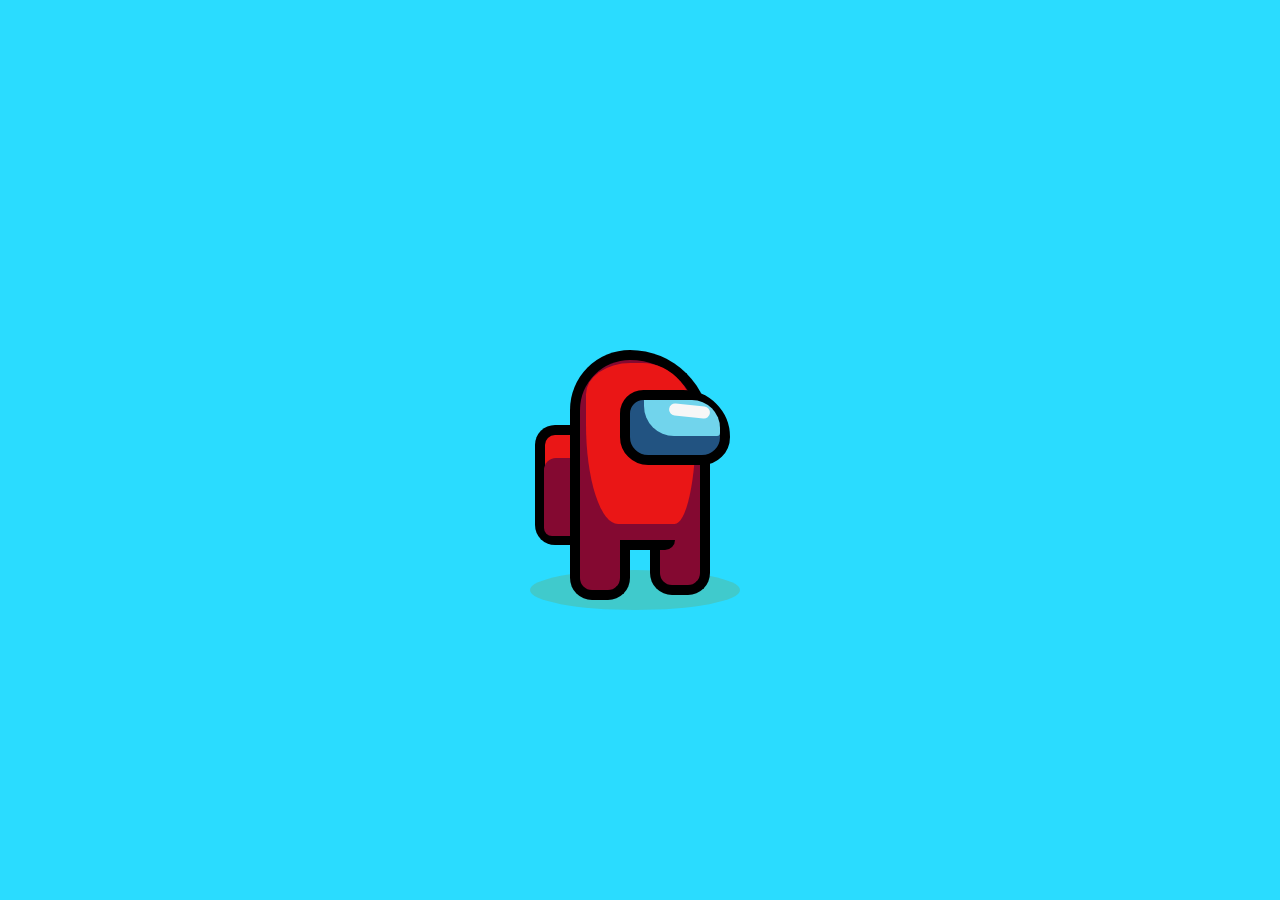
<file: Among Us CSS Art/index.html>
<!DOCTYPE html>
<html>
<head>
    <title>Among Us CSS Art By Kunal Gavhane</title>
    <link rel="stylesheet" href="style.css">
</head>
<body>
    <div class="player">
        <div class="legs"></div>
        <div class="back"></div>
        <div class="glass"></div>
        <div class="shadow"></div>
    </div>
</body>
</html>
</file>
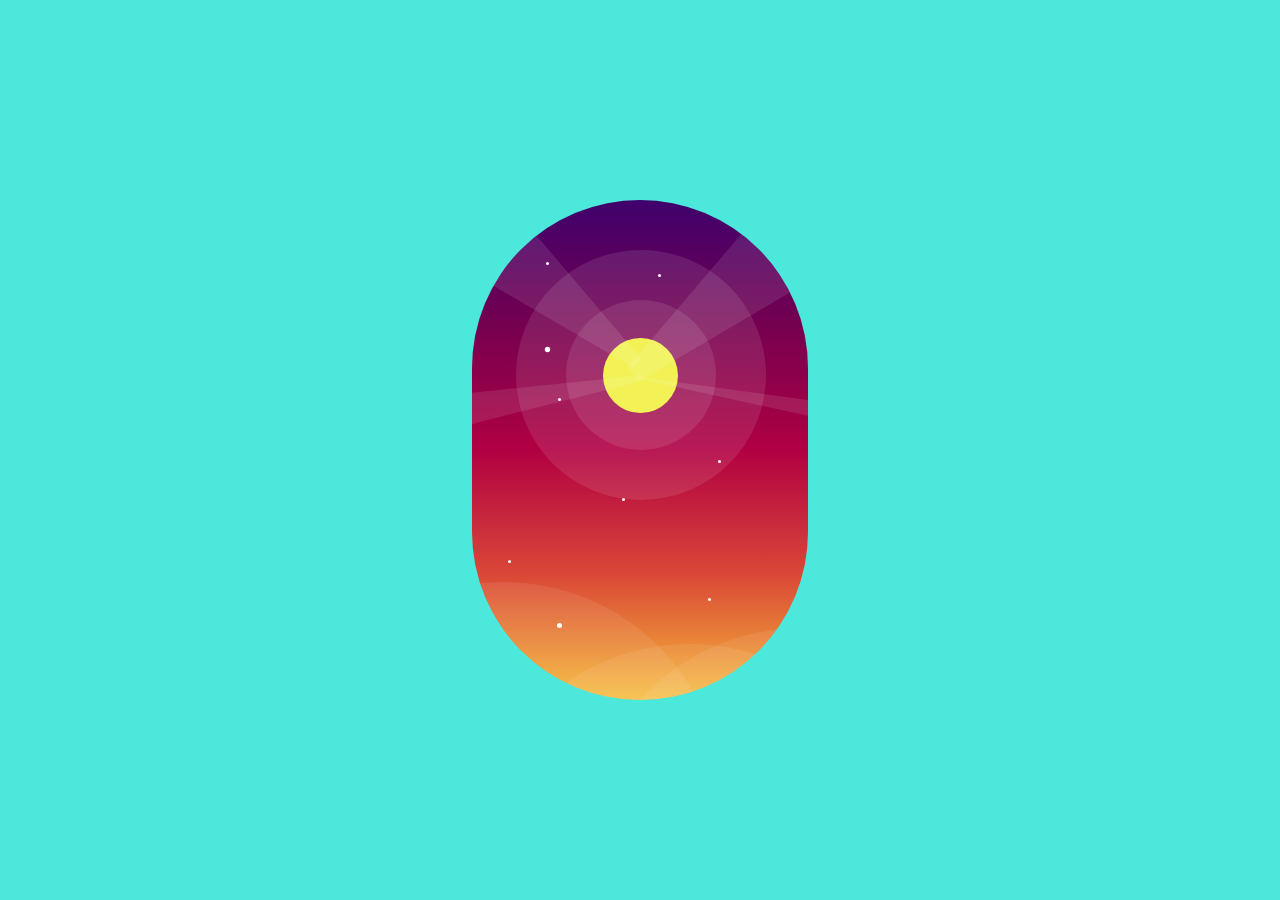
<file: Day-Night_animation/index.html>
<!DOCTYPE html>
<html lang="en">
  <head>
    <meta name="viewport" content="width=device-width, initial-scale=1.0" />
    <title>Day Night Animation</title>
    <!-- Stylesheet -->
    <link rel="stylesheet" href="style.css" />
  </head>
  <body>
    <div class="container">
      <div class="glow"></div>
      <div class="stars"></div>
      <div class="spinner">
        <div class="sun">
          <div class="ray1"></div>
          <div class="ray2"></div>
          <div class="ray3"></div>
          <div class="ray4"></div>
        </div>
        <div class="moon"></div>
      </div>
    </div>
  </body>
</html>
</file>
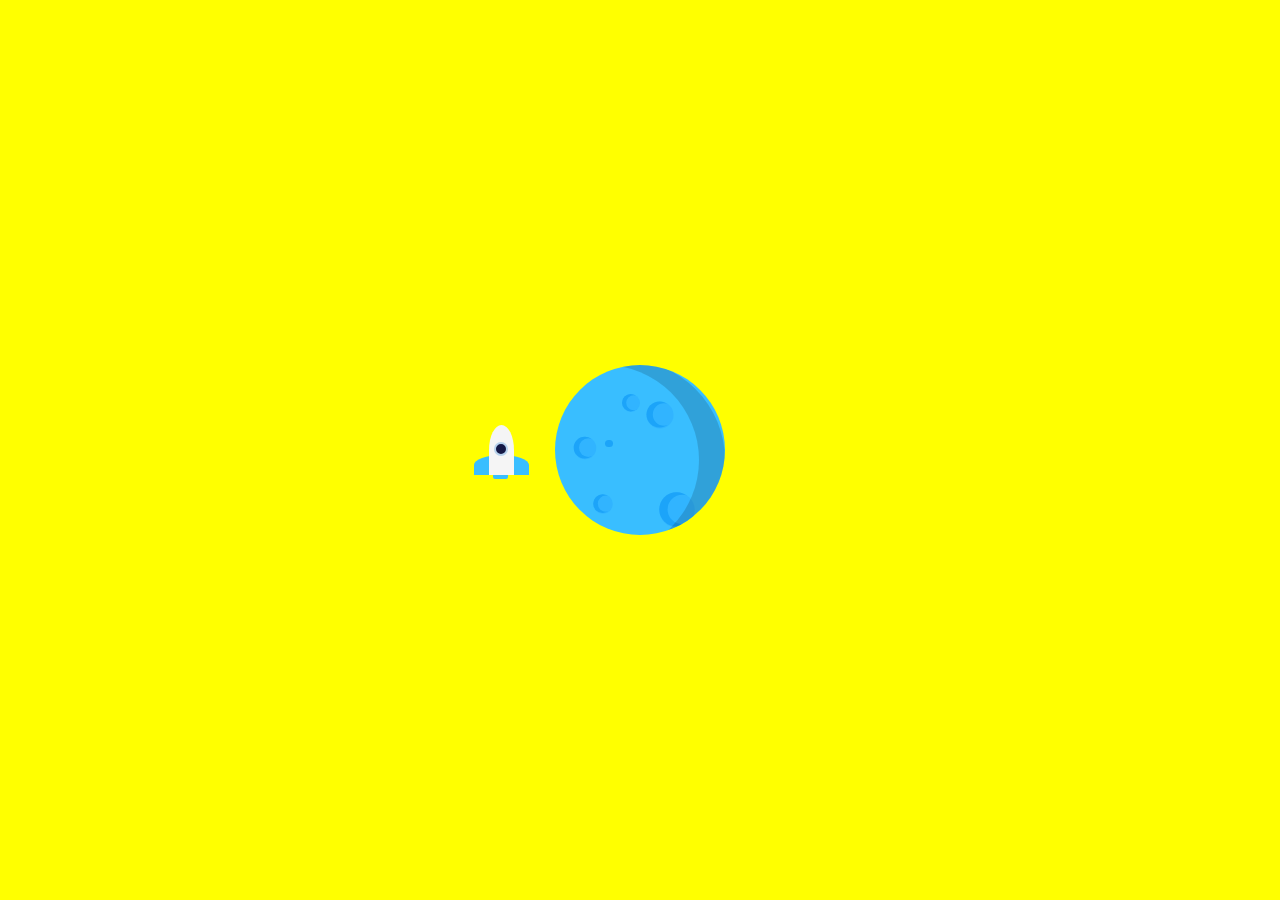
<file: Rocket Animation/index.html>
<!DOCTYPE html>
<html lang="en">
<head>
    <title>Rocket Animation using CSS And Html</title>
    
    

    <style>
        body{
    background-color: yellow;
    padding: 0;
    margin: 0;
}
.container{
    height: 370px;
    width: 370px;
    position: absolute;
    margin: auto;
    left: 0;
    right: 0;
    top: 0;
    bottom: 0;
}
.moon{
    background-color: #39beff;
    height: 170px;
    width: 170px;
    border-radius: 50%;
    position: absolute;
    margin: auto;
    left: 0;
    right: 0;
    top: 0;
    bottom: 0;
    overflow: hidden;
}
.crater{
    background-color: #31b4ff;
    height: 30px;
    width: 30px;
    border-radius: 50%;
    position: relative;
}
.crater:before{
    content: "";
    position: absolute;
    height: 25px;
    width: 25px;
    border-radius: 50%;
    box-shadow: -5px 0 0 2px #1ca4f9;
    top: 2px;
    left: 7px;
}
.crater-1{
    top: 27px;
    left: 90px;
    transform: scale(0.9);
}
.crater-2{
    bottom: 15px;
    left: 61px;
    transform: scale(0.6);
}
.crater-3{
    left: 15px;
    transform: scale(0.75);
}
.crater-4{
    left: 107px;
    top: 32px;
    transform: scale(1.18);
}
.crater-5{
    left: 33px;
    bottom: 4px;
    transform: scale(0.65);
}
.shadow{
    height: 190px;
    width: 190px;
    box-shadow: 21px 0 0 5px rgba(0,0,0,0.15);
    border-radius: 50%;
    position: relative;
    bottom: 157.5px;
    right: 46px;
}

.eye{
    height: 12px;
    width: 12px;
    background-color: #161616;
    position: relative;
    border-radius: 50%;
}
.eye-l{
    bottom: 255px;
    left: 59px;
}
.eye-r{
    bottom: 267px;
    left: 101px;
}
.mouth{
    height: 5px;
    width: 10px;
    border: 3px solid #161616;
    position: relative;
    bottom: 262px;
    left: 79px;
    border-top: none;
    border-radius: 0 0 10px 10px;
}
.blush{
    height: 7.5px;
    width: 7.5px;
    background-color: #1ca4f9;
    position: relative;
    border-radius: 50%;
}
.blush-1{
    bottom: 273px;
    left: 50px;
}
.blush-2{
    bottom: 281px;
    left: 115px;
}

.orbit{
    height: 280px;
    width: 280px;
    border-radius: 50%;
    position: absolute;
    margin: auto;
    left: 0;
    right: 0;
    top: 0;
    bottom: 0;
    animation: spin 5s infinite linear;
}
@keyframes spin{
    100%{
        transform: rotate(360deg);
    }
}
.rocket{
    background-color: whitesmoke;
    height: 50px;
    width: 25px;
    border-radius: 50% 50% 0 0;
    position: relative;
    left: -11px;
    top: 115px;
}
.rocket:before{
    position: absolute;
    content: "";
    background-color: #39beff;
    height: 20px;
    width: 55px;
    z-index: -1;
    border-radius: 50% 50% 0 0;
    right: -15px;
    bottom: 0;
}
.rocket:after{
    position: absolute;
    content: "";
    background-color: #39beff;
    height: 4px;
    width: 15px;
    border-radius: 0 0 2px 2px;
    bottom: -4px;
    left: 4.3px;
}
.window{
    height: 10px;
    width: 10px;
    background-color: #151845;
    border: 2px solid #b8d2ec;
    border-radius: 50%;
    position: relative;
    top: 17px;
    left: 5px;
}
    </style>
</head>
<body>
    <div class="container">
        <div class="moon">
            <div class="blush blush-2"></div>
            <div class="crater crater-1"></div>
            <div class="crater crater-2"></div>
            <div class="crater crater-3"></div>
            <div class="crater crater-4"></div>
            <div class="crater crater-5"></div>
            <div class="shadow"></div>
            <div class="blush blush-1"></div>
           
        </div>
        <div class="orbit">
            <div class="rocket">
                <div class="window"></div>
            </div>
        </div>
    </div>
</body>
</html>
</file>
<file: Among Us CSS Art/style.css>
*,
*:before,
*:after{
    box-sizing: border-box;
    padding: 0;
    margin: 0;
}
body{
    background-color: #2adcff;
}
.player{
    background-color: #840931;
    height: 200px;
    width: 140px;
    position: absolute;
    margin: auto;
    left: 0;
    right: 0;
    top: 0;
    bottom: 0;
    border: 10px solid #000000;
    border-bottom: none;
    border-radius: 60px 80px 0 0;
    z-index: 1;
}
.player:after{
    content: "";
    position: absolute;
    width: 92%;
    height: 85%;
    background-color: #ea1616;
    top: 2.5px;
    left: 6px;
    border-radius: 58% 70% 28% 42% / 28% 56% 88% 89%;
}
.legs{
    height: 50px;
    width: 60px;
    background-color: #840931;
    position: absolute;
    bottom: -50px;
    left: -10px;
    border: 10px solid #000000;
    border-top: none;
    border-radius: 0 0 22px 22px;
    z-index: 1;
}
.legs:before{
    content: "";
    height: 45px;
    width: 60px;
    background-color: #840931;
    position: absolute;
    right: -90px;
    border: 10px solid #000000;
    border-top: none;
    border-radius: 0 0 22px 22px;
}
.legs:after{
    content: "";
    height: 10px;
    width: 55px;
    background-color: #000000;
    position: absolute;
    top: -10px;
    left: 40px;
    border-radius: 0 0 10px 0;
}
.back{
    height: 120px;
    width: 35px;
    background-color: #ea1616;
    border: 10px solid black;
    position: absolute;
    left: -45px;
    top: 65px;
    border-right: none;
    border-radius: 20px 0 0 20px;
}
.back:before{
    content: "";
    position: absolute;
    height: 78px;
    width: 26px;
    background-color: #840931;
    bottom: -0.5px;
    left: -1px;
    border-radius: 12px 0 0 8px;
}
.glass{
    height: 75px;
    width: 110px;
    background-color: #225381;
    z-index: 2;
    position: absolute;
    top: 30px;
    left: 40px;
    border-radius: 25px 50px 30px 30px;
    border: 10px solid black;
}
.glass:before{
    content: "";
    position: absolute;
    width: 85%;
    height: 65%;
    background-color: #71d4ec;
    border-radius: 0 28px 3px 30px;
    right: 0;
    top: 0;
}
.glass:after{
    content: "";
    position: absolute;
    width: 45%;
    height: 22%;
    background-color: #f7f7f7;
    left: 39px;
    top: 5px;
    border-radius: 10px;
    transform: rotate(6deg);
}
.shadow{
    height: 40px;
    width: 210px;
    background-color: rgba(153,130,0,0.2);
    position: absolute;
    bottom: -60px;
    right: -40px;
    border-radius: 50%;
    z-index: 0;
}
</file>
<file: Day-Night_animation/style.css>
body {
    padding: 0;
    margin: 0;
    background-color: #4ce8db;
  }
  .container {
    height: 25em;
    width: 16.8em;
    background: linear-gradient(#3f006c, #750050, #b10042, #da4837, #f7bb38);
    position: absolute;
    transform: translate(-50%, -50%);
    top: 50%;
    left: 50%;
    z-index: 1;
    overflow: hidden;
    border-radius: 16.8em;
    animation: colors 12s infinite forwards;
  }
  @keyframes colors {
    10% {
      background: linear-gradient(#3f006c, #750050, #b10042, #da4837, #f7bb38);
    }
    53% {
      background: linear-gradient(#14045f, #331a99, #282bce, #1555ec, #1e84f7);
    }
    55% {
      background: linear-gradient(#14045f, #331a99, #282bce, #1555ec, #1e84f7);
    }
    98% {
      background: linear-gradient(#3f006c, #750050, #b10042, #da4837, #f7bb38);
    }
    100% {
      background: linear-gradient(#3f006c, #750050, #b10042, #da4837, #f7bb38);
    }
  }
  .spinner {
    height: 28.12em;
    width: 28.12em;
    border-radius: 50%;
    position: absolute;
    top: 8.75em;
    left: -5.62em;
    animation: spin 12s infinite forwards;
  }
  @keyframes spin {
    10% {
      transform: rotate(0deg);
    }
    45% {
      transform: rotate(180deg);
    }
    55% {
      transform: rotate(180deg);
    }
    90% {
      transform: rotate(360deg);
    }
    100% {
      transform: rotate(360deg);
    }
  }
  .sun {
    background-color: #f0f02f;
    height: 3.75em;
    width: 3.75em;
    border-radius: 50%;
    position: absolute;
    left: 12.18em;
    top: -1.87em;
  }
  .sun:before,
  .sun:after {
    position: absolute;
    content: "";
    background-color: rgba(255, 255, 255, 0.1);
    border-radius: 50%;
  }
  .sun:before {
    height: 7.5em;
    width: 7.5em;
    right: -1.87em;
    bottom: -1.87em;
  }
  .sun:after {
    height: 12.5em;
    width: 12.5em;
    right: -4.37em;
    bottom: -4.37em;
  }
  .ray1 {
    height: 0;
    width: 0.6em;
    border-bottom: 10.6em solid rgba(255, 255, 255, 0.1);
    border-left: 1.8em solid transparent;
    border-right: 1.8em solid transparent;
    position: absolute;
    transform: rotate(130deg);
    bottom: 0.6em;
    right: 4em;
  }
  .ray2 {
    position: absolute;
    height: 0;
    width: 0.9em;
    border-bottom: 12.5em solid rgba(255, 255, 255, 0.1);
    border-left: 2.1em solid transparent;
    border-right: 2.1em solid transparent;
    transform: rotate(230deg);
    left: 3.75em;
    bottom: -0.3em;
  }
  .ray3 {
    position: absolute;
    height: 0;
    width: 0.3em;
    border-bottom: 12.5em solid rgba(255, 255, 255, 0.1);
    border-left: 0.9em solid transparent;
    border-right: 0.9em solid transparent;
    transform: rotate(80deg);
    left: -5.3em;
    bottom: -5.6em;
  }
  .ray4 {
    position: absolute;
    height: 0;
    width: 0.1em;
    border-bottom: 12.5em solid rgba(255, 255, 255, 0.1);
    border-left: 0.5em solid transparent;
    border-right: 0.5em solid transparent;
    transform: rotate(280deg);
    left: 7.5em;
    bottom: -5.6em;
  }
  .moon {
    height: 3.75em;
    width: 3.75em;
    box-shadow: 1.25em -1.25em 0 0 #f7f7de;
    border-radius: 50%;
    position: absolute;
    bottom: -3.1em;
    left: 10.93em;
  }
  .moon:before,
  .moon:after {
    position: absolute;
    content: "";
    background-color: rgba(255, 255, 255, 0.1);
    border-radius: 50%;
  }
  .moon:before {
    height: 6.25em;
    width: 6.25em;
    right: -2.5em;
    bottom: 0;
  }
  .moon:after {
    height: 11.8em;
    width: 11.8em;
    left: -2.8em;
    bottom: -2.8em;
  }
  .stars {
    height: 0.15em;
    width: 0.15em;
    background-color: #ffffff;
    position: absolute;
    top: 3.7em;
    left: 9.3em;
    border-radius: 50%;
    box-shadow: 3em 9.3em #ffffff, -1.8em 11.2em #ffffff, 2.5em 16.2em #ffffff,
      -5em 6.2em #ffffff, -5.6em -0.6em #ffffff, -5.6em 3.7em 0 0.06em #ffffff,
      -5em 17.5em 0 0.05em #ffffff, -7.5em 14.3em #ffffff;
    animation: twinkle 12s infinite forwards;
  }
  @keyframes twinkle {
    0% {
      opacity: 0;
    }
    10% {
      opacity: 0;
    }
    53% {
      opacity: 0.7;
    }
    55% {
      opacity: 0.7;
    }
    98% {
      opacity: 0;
    }
    100% {
      opacity: 0;
    }
  }
  .glow {
    height: 21.8em;
    width: 21.8em;
    position: absolute;
    background-color: rgba(255, 255, 255, 0.08);
    border-radius: 50%;
    bottom: -19em;
    animation: float 5s infinite;
  }
  @keyframes float {
    50% {
      transform: translateY(0.75em);
    }
  }
  .glow:before,
  .glow:after {
    position: absolute;
    content: "";
    height: 100%;
    width: 100%;
    background-color: inherit;
    border-radius: 50%;
  }
  .glow:before {
    left: -9.3em;
    top: -3.1em;
  }
  .glow:after {
    right: -5.6em;
    top: -0.8em;
  }
  @media screen and (min-width: 600px) {
    .container {
      font-size: 20px;
    }
  }
</file>
